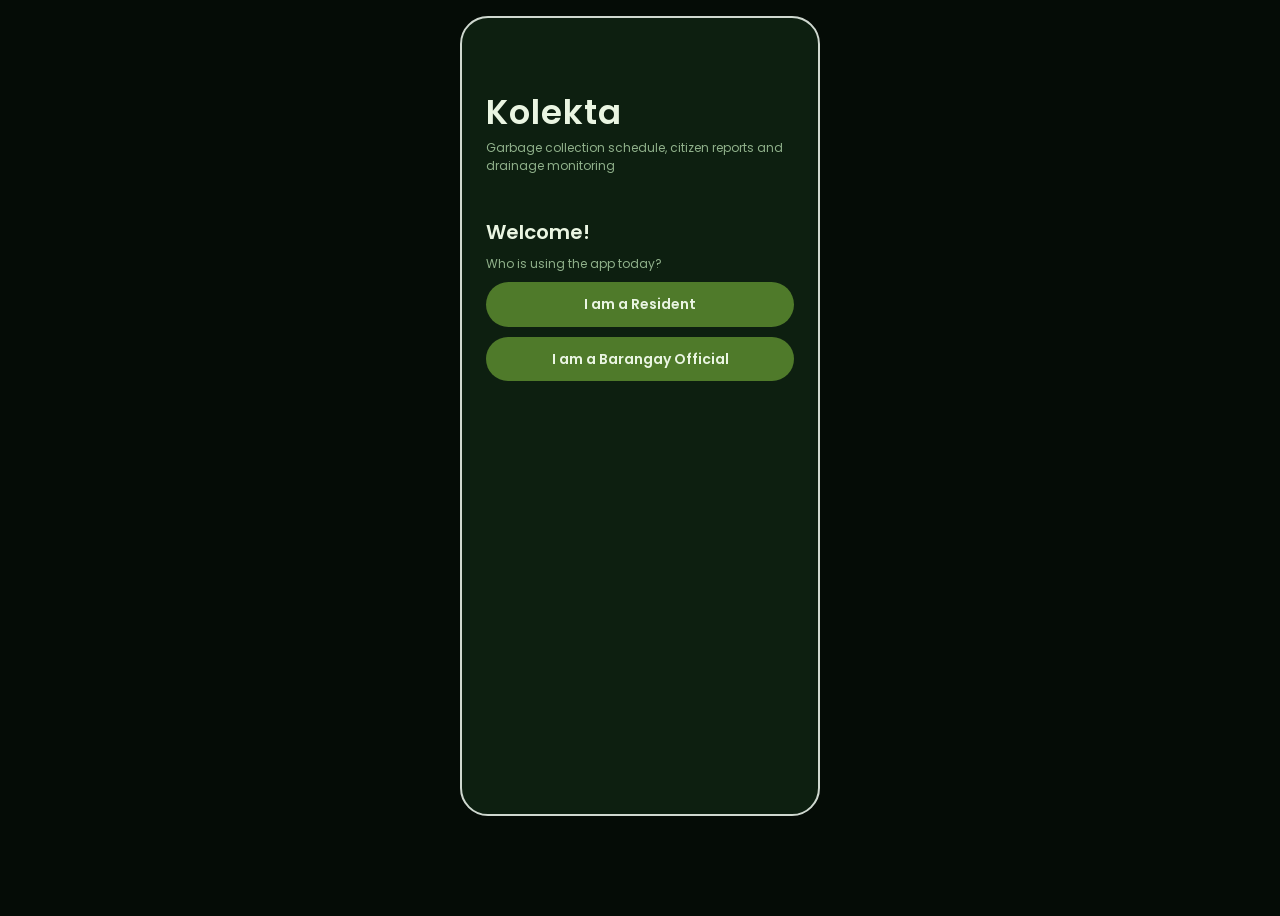
<file: index.html.html>
<!DOCTYPE html><html lang="en"><head><meta charset="utf-8"><meta name="viewport" content="width=device-width, initial-scale=1, viewport-fit=cover"><title>Kolekta</title>
<link href="https://fonts.googleapis.com/css2?family=Poppins:wght@400;500;600&display=swap" rel="stylesheet">
<style>
:root{--bg:#0d1f10;--card:#16301a;--c2:#1e3f23;--line:#2c5a33;--lime:#c5f76b;--btn:#4f7a2a;--tx:#eaf5e2;--mut:#8fb08a;--amb:#f0b86e;--red:#ff8b7b;color-scheme:dark;box-sizing:border-box;padding-top:env(safe-area-inset-top,0px);padding-bottom:env(safe-area-inset-bottom,0px)}
*{box-sizing:border-box}html,body{margin:0;height:100%;background:#050c06;color:var(--tx);font:400 14px/1.45 Poppins,system-ui,sans-serif}
#app{max-width:360px;height:100%;max-height:800px;margin:0 auto;background:var(--bg);display:flex;flex-direction:column;position:relative;overflow:hidden}
@media(min-width:400px){#app{height:min(800px,calc(100% - 32px));margin-top:16px;border-radius:28px;border:2px solid #cfd8cf}}
.body{flex:1;overflow-y:auto;padding:4px 18px 20px}header{padding:18px 18px 8px}h1{font-size:22px;margin:0;font-weight:600}h2{font-size:15px;margin:16px 0 8px;font-weight:600}header p,.mut{color:var(--mut);font-size:12px;margin:2px 0 0}
a{color:var(--lime);cursor:pointer;text-decoration:underline}
.card{background:var(--card);border-radius:12px;padding:12px 14px;margin-bottom:8px}.card.dim{opacity:.55}
.row{display:flex;justify-content:space-between;align-items:center;gap:8px}
.pill{font-size:11px;font-weight:500;border-radius:20px;padding:2px 10px;background:var(--lime);color:#173a12;white-space:nowrap}.pill.n{background:var(--amb)}.pill.r{background:#b9c7b4}.pill.x{background:#2c5a33;color:var(--mut)}.pill.bad{background:var(--red)}
button,input,select,textarea{font:inherit;color:var(--tx)}
.btn{width:100%;background:var(--btn);border:0;border-radius:24px;padding:12px;font-weight:600;cursor:pointer;margin-top:10px}.btn:hover{background:#5d8c32}
.seg{display:flex;gap:6px;margin:6px 0}.seg button{flex:1;background:var(--card);border:0;border-radius:10px;padding:9px 4px;font-size:12px;cursor:pointer}.seg button.on{background:var(--lime);color:#173a12;font-weight:600}
input,select,textarea{width:100%;background:var(--card);border:1px solid var(--line);border-radius:10px;padding:10px 12px;margin:4px 0 8px}textarea{resize:vertical;min-height:70px}
label{font-size:12px;font-weight:500}:focus-visible{outline:2px solid var(--lime);outline-offset:2px}
nav{display:flex;background:#0a1a0c;border-top:1px solid var(--line)}nav button{flex:1;background:none;border:0;padding:14px 4px;color:var(--mut);font-size:12px;cursor:pointer}nav button.on{color:var(--lime);font-weight:600}
.err{color:var(--red);font-size:12px;margin:-4px 0 8px}.back{background:#e6efe1;color:#10260f;border:0;border-radius:20px;font-size:11px;font-weight:600;padding:3px 10px;margin:14px 18px 0;cursor:pointer;width:max-content}
.map{height:130px;border-radius:10px;border:1px solid var(--line);position:relative;cursor:crosshair;background:repeating-linear-gradient(90deg,#1b3d20 0 1px,transparent 1px 22px),repeating-linear-gradient(0deg,#1b3d20 0 1px,transparent 1px 22px),#123016}
.dot{position:absolute;width:16px;height:16px;background:var(--lime);border:3px solid #173a12;border-radius:50% 50% 50% 0;transform:translate(-50%,-100%) rotate(-45deg)}
.ph{display:flex;gap:8px;margin:6px 0 10px}.ph>*{flex:1;aspect-ratio:1;border:1px dashed var(--line);border-radius:10px;background:var(--card);display:grid;place-items:center;font-size:12px;color:var(--mut);cursor:pointer;overflow:hidden;position:relative}.ph img{width:100%;height:100%;object-fit:cover}
.banner{background:var(--lime);color:#173a12;border-radius:12px;padding:10px 14px;margin:8px 0;font-size:13px}
.toast{position:absolute;left:18px;right:18px;bottom:70px;background:var(--lime);color:#173a12;border-radius:12px;padding:10px 14px;font-weight:500;text-align:center}
.hero{padding:70px 24px 24px}.hero h1{font-size:34px;letter-spacing:1px}
</style></head><body><div id="app"></div>
<script>
const B=['Tibanga','Poblacion','Pala-o','Hinaplanon','Saray'],D=['Monday','Tuesday','Wednesday','Thursday','Friday','Saturday'],T=['Collection','No collection'],ST=['Submitted','In Progress','Resolved','Rejected'];
const acc=b=>b.toLowerCase().replace('-','');
const now=()=>new Date().toLocaleString('en-PH',{dateStyle:'medium',timeStyle:'short'});
const E=s=>String(s??'').replace(/[&<>"']/g,c=>({'&':'&amp;','<':'&lt;','>':'&gt;','"':'&quot;',"'":'&#39;'}[c]));
const t12=t=>{let[h,m]=t.split(':');h=+h;return`${h%12||12}:${m} ${h<12?'AM':'PM'}`};
const S={screen:'welcome',tab:'home',name:'',brgy:'',off:null,fails:0,locked:{},sel:null,filter:'All',seq:0,err:{},ann:[],rep:[],toast:'',chk:'',chkRes:null,done:null,d:null,ed:null,ak:'Urgent',sched:{}};
const SD={Tibanga:['','Purok 10 to Purok 3','','Purok 21','Purok 16 to Purok 12',''],Poblacion:['Zone 1–5','Zone 6–10','Zone 1–5','Zone 6–10','Zone 1–5','Zone 6–10'],'Pala-o':['Purok 1, 2, 3, 4, 11','Purok 13, 13a, 14a','Purok 17, 18, 19','Purok 6, 7, 15','',''],Hinaplanon:['Purok 1, 2, 3','Purok 4, 5, 6','Purok 7, 8, 9','Purok 10, 11, 12','Purok 13, 14, 15',''],Saray:['Purok 1, 2, 3, 3a, 4, 5, 6','','','Purok 9, 10, 10a','','']};
B.forEach(b=>{S.sched[b]=D.map((_,i)=>({type:(SD[b][i]||(b=='Tibanga'&&i==3))?'Collection':'No collection',time:'',route:SD[b][i],delay:''}));
S.ann.push({b,k:'Urgent',title:'No collection today: truck breakdown',msg:'The garbage truck is being repaired. Collection resumes tomorrow.',date:'Nov 5, 2026',ts:2},{b,k:'Reminder',title:'No segregation, no collection',msg:'Please separate your waste before putting it out.',date:'Nov 3, 2026',ts:1})});
const $=s=>document.querySelector(s),R=()=>{$('#app').innerHTML=V[S.screen]()+(S.toast?`<div class="toast" role="status">${E(S.toast)}</div>`:'')},go=s=>{S.screen=s;S.err={};R()};
const tst=m=>{S.toast=m;R();setTimeout(()=>{S.toast='';R()},2200)};
const pc=t=>t=='Collection'?'':'x';
const head=(h,p)=>`<header><h1>${h}</h1><p>${p||''}</p></header>`;
const nav=(a,c)=>`<nav>${a.map(([k,l])=>`<button class="${k==c?'on':''}" onclick="if(S.editing)cancelEdit();S.tab='${k}';S.sel=null;S.done=null;S.chkRes=null;R()">${l}</button>`).join('')}</nav>`;
const er=k=>S.err[k]?`<div class="err" role="alert">${E(S.err[k])}</div>`:'';
const shell=(a,body)=>`${body}${nav(a,S.tab)}`;
const RN=[['home','Home'],['news','News'],['report','Report'],['guide','Sort guide']],ON=[['sched','Schedule'],['ann','Announce'],['reps','Reports']];
const mapView=(p,click)=>`<div class="map" ${click?'onclick="pin(event)"':''} role="img" aria-label="Map">${p?`<div class="dot" style="left:${p.x}%;top:${p.y}%"></div>`:''}</div>`;
const coords=p=>`${(8.2280+(50-p.y)*0.0004).toFixed(5)}, ${(124.2450+(p.x-50)*0.0004).toFixed(5)}`;
const V={
welcome:()=>`<div class="hero"><h1>Kolekta</h1><p class="mut">Garbage collection schedule, citizen reports and drainage monitoring</p><h2 style="margin-top:44px;font-size:20px">Welcome!</h2><p class="mut">Who is using the app today?</p><button class="btn" onclick="go('setup')">I am a Resident</button><button class="btn" onclick="go('login')">I am a Barangay Official</button></div>`,
setup:()=>`<button class="back" onclick="go('welcome')">BACK</button>${head('Let’s get you set up','Tell us who you are')}<div class="body"><label for=n>Your name</label><input id=n placeholder="Enter your name" value="${E(S.name)}" oninput="S.name=this.value">${er('name')}<label for=b>Your barangay</label><select id=b onchange="S.brgy=this.value"><option value="">Select barangay</option>${B.map(b=>`<option ${b==S.brgy?'selected':''} value="${b}">Barangay ${b}</option>`).join('')}</select>${er('brgy')}<button class="btn" onclick="cont()">Continue</button></div>`,
home:()=>{const s=S.sched[S.brgy],a=S.ann.filter(x=>x.b==S.brgy)[0];return shell(RN,`<button class="back" onclick="go('setup')">BACK</button>`+head(`Hello, ${E(S.name)}!`,`Barangay ${S.brgy}`)+`<div class="body">${s.map((x,i)=>({...x,day:D[i]})).filter(x=>x.delay).map(x=>`<div class="banner"><b>Delay notice, ${x.day||''}</b> ${E(x.delay)}</div>`).join('')}<h2>Weekly collection schedule</h2>${s.every(x=>x.type=='No collection')?'<p class="mut">No schedule is available yet.</p>':s.map((x,i)=>i==5&&x.type=='No collection'?'':`<div class="card row ${x.type=='No collection'?'dim':''}"><div><b>${D[i]}</b><div class="mut">${x.type=='No collection'?'—':E(x.route||'Route to be confirmed')+(x.time?', '+t12(x.time):'')}</div>${x.delay?`<div style="color:var(--amb);font-size:12px">Delayed: ${E(x.delay)}</div>`:''}</div><span class="pill ${pc(x.type)}">${x.type}</span></div>`).join('')}${a?`<div class="banner"><b>Latest announcement</b><br>${E(a.title)}</div>`:''}</div>`)},
news:()=>{const it=[...S.ann.filter(x=>x.b==S.brgy),...S.rep.filter(r=>r.b==S.brgy&&r.status!='Submitted').map(r=>({k:'Report',title:`Report ${r.ref}: ${r.status}`,msg:r.status=='Rejected'?`Reason: ${r.reason}`:`Action: ${r.action}`,date:r.upd,ts:r.ts}))].sort((a,b)=>b.ts-a.ts);const c=S.chkRes;
return shell(RN,head('Announcements',`Barangay ${S.brgy}`)+`<div class="body"><div class="card"><label for=rf>Check a report status</label><input id=rf placeholder="e.g. KOL-2026-001" value="${E(S.chk)}" oninput="S.chk=this.value"><button class="btn" style="margin-top:0" onclick="chk()">Check status</button>${c==='none'?'<div class="err" style="margin:8px 0 0">Reference number not found. Check it and try again.</div>':c?`<p style="margin:10px 0 0"><span class="pill ${c.status=='Rejected'?'bad':c.status=='Resolved'?'':'n'}">${c.status}</span> <b>${E(c.type)}</b><br><span class="mut">Updated ${c.upd}${c.action?`. Action: ${E(c.action)}`:''}${c.reason?`. Reason: ${E(c.reason)}`:''}</span></p>`:''}</div>${it.length?it.map(x=>`<div class="card"><div class="row"><span class="pill ${x.k=='Urgent'?'bad':x.k=='Notice'?'n':x.k=='Report'?'r':''}">${x.k}</span><span class="mut">${x.date}</span></div><b>${E(x.title)}</b><div class="mut">${E(x.msg)}</div></div>`).join(''):'<p class="mut">No announcements yet.</p>'}</div>`)},
report:()=>{if(S.done){const r=S.done;return shell(RN,head('Report submitted','Thank you for helping keep our barangay clean')+`<div class="body"><div class="card"><div class="mut">Your reference number</div><h1 style="color:var(--lime)">${r.ref}</h1><div class="mut">${r.date}. Status: Submitted</div><p>Keep this number. Use it on the News page to check your report status.</p></div><button class="btn" onclick="S.done=null;R()">Done</button></div>`)}
const d=S.d||(S.d={type:'Missed collection',date:'',desc:'',pin:null,ph:[]}),m=d.type=='Missed collection';
return shell(RN,head('Report a problem','Help keep our barangay clean')+`<div class="body"><div class="seg"><button class="${m?'on':''}" onclick="S.d.type='Missed collection';R()">Missed Collection</button><button class="${m?'':'on'}" onclick="S.d.type='Clogged canal';R()">Clogged drainage</button></div><div class="mut" style="margin-bottom:6px">Reporting for Barangay ${S.brgy}. We save this barangay, your description, the pinned location and any photo. No name or contact number is collected.</div>${m?`<label for=dt>Date missed</label><input id=dt type=date value="${d.date}" oninput="S.d.date=this.value">${er('date')}`:''}<label>Photo evidence <span class=mut>(optional, up to 3, JPG or PNG, 5 MB each)</span></label><div class="ph">${[0,1,2].map(i=>d.ph[i]?`<div onclick="S.d.ph.splice(${i},1);R()" title="Remove photo"><img src="${d.ph[i]}" alt="Attached photo ${i+1}"></div>`:`<div onclick="$('#pf').click()">+ Add</div>`).join('')}</div><input id=pf type=file accept="image/jpeg,image/png" multiple hidden onchange="addPh(this)">${er('ph')}<label>Pin the location <span class=mut>(required)</span></label>${mapView(d.pin,1)}<div class="mut" style="margin:4px 0 8px">${d.pin?`Pinned at ${coords(d.pin)}. Tap to move.`:'Tap the map to drop a pin'}</div>${er('pin')}<label for=ds>Description</label><textarea id=ds placeholder="What is the problem?" oninput="S.d.desc=this.value">${E(d.desc)}</textarea>${er('desc')}<button class="btn" onclick="sub()">Submit report</button></div>`)},
guide:()=>shell(RN,head('How to sort your garbage','Segregate before collection')+`<div class="body"><div class="banner"><b>No segregation, no collection</b><br>Unsorted garbage will not be collected.</div>${[['Biodegradable','Green bin','Food scraps, fruit and vegetable peels, leaves, grass, eggshells, paper',''],['Non-biodegradable','Black bin','Plastic wrappers, bottles, cans, styrofoam, glass, rubber, diapers','n'],['Residual','Gray bin','Items that cannot be recycled or composted, such as sanitary waste','r']].map(x=>`<div class="card"><div class="row"><b>${x[0]}</b><span class="pill ${x[3]}">${x[1]}</span></div><div class="mut">${x[2]}</div></div>`).join('')}<div class="card"><b>Quick tips</b><div class="mut">1. Keep separate bags.<br>2. Rinse containers before disposal.<br>3. Tie bags and set them out on your collection day.</div></div></div>`),
login:()=>`<button class="back" onclick="go('welcome')">BACK</button><div class="hero" style="padding-top:40px"><h1 style="font-size:24px">Barangay Official</h1><p class="mut">Sign in to manage Kolekta</p><div style="margin-top:30px"><label for=u>Username</label><input id=u autocomplete=username><label for=p>Password</label><input id=p type=password autocomplete=current-password>${er('login')}<button class="btn" onclick="login()">Log in</button><p class="mut" style="text-align:center;margin-top:12px">Authorized officials only</p><p class="mut" style="text-align:center">Demo account: username is your barangay in lowercase without hyphens (tibanga, poblacion, palao, hinaplanon, saray), password kolekta2026</p></div></div>`,
sched:()=>{const s=S.sched[S.off];if(!S.editing)return shell(ON,head('Current schedule',`Barangay ${S.off}: set by the barangay`)+`<div class="body">${schedList(s)}<button class="btn" onclick="startEdit()">Edit schedule</button></div>`);return shell(ON,head('Set collection',`Barangay ${S.off}: weekly schedule and route`)+`<div class="body">${s.map((x,i)=>`<div class="card"><b>${D[i]}</b><select aria-label="${D[i]} waste type" onchange="S.sched[S.off][${i}].type=this.value">${T.map(t=>`<option ${t==x.type?'selected':''}>${t}</option>`).join('')}</select><div class="row"><div style="flex:1"><label>Time (optional)</label><input type=time value="${x.time}" oninput="S.sched[S.off][${i}].time=this.value"></div><div style="flex:2"><label>Purok / zones</label><input value="${E(x.route)}" placeholder="e.g. Purok 1–3" oninput="S.sched[S.off][${i}].route=this.value"></div></div><label>Delay notice <span class=mut>(optional)</span></label><input value="${E(x.delay)}" placeholder="e.g. Truck delayed until 10:00 AM" oninput="S.sched[S.off][${i}].delay=this.value">${er('s'+i)}</div>`).join('')}<button class="btn" onclick="saveS()">Save schedule</button><button class="btn" style="background:var(--card)" onclick="cancelEdit()">Cancel</button></div>`)},
ann:()=>shell(ON,head('Post announcement','Residents of your barangay are notified instantly')+`<div class="body"><div class="seg">${['Urgent','Notice','Reminder'].map(k=>`<button class="${S.ak==k?'on':''}" onclick="S.ak='${k}';R()">${k}</button>`).join('')}</div><label for=at>Title</label><input id=at placeholder="e.g. No collection today">${er('t')}<label for=am>Message</label><textarea id=am placeholder="e.g. Garbage truck broke down. Collection resumes tomorrow."></textarea>${er('m')}<button class="btn" onclick="post()">Post announcement</button><h2>Recent posts</h2>${S.ann.filter(x=>x.b==S.off).sort((a,b)=>b.ts-a.ts).map(x=>`<div class="card row"><span>${E(x.title)}</span><span class="mut">${x.date}</span></div>`).join('')}</div>`),
reps:()=>{const L=S.rep.filter(r=>r.b==S.off),r=L.find(x=>x.ref==S.sel);if(r){const e=S.ed;return`<button class="back" onclick="S.sel=null;R()">BACK</button>${head(r.ref,`${r.type}, ${r.date}`)}<div class="body"><div class="card">${r.type=='Missed collection'?`<div class="mut">Date missed: ${r.dm}</div>`:''}<p style="margin:6px 0">${E(r.desc)}</p>${mapView(r.pin)}<div class="mut">Pin: ${coords(r.pin)}</div>${r.ph.length?`<div class="ph">${r.ph.map(u=>`<div><img src="${u}" alt="Evidence photo"></div>`).join('')}</div>`:'<div class="mut">No photo attached</div>'}</div><label for=ac>Local action taken (or referral to the LGU, recorded here)</label><textarea id=ac oninput="S.ed.action=this.value">${E(e.action)}</textarea>${er('a')}<label for=st>Status</label><select id=st onchange="S.ed.status=this.value;R()">${ST.map(s=>`<option ${s==e.status?'selected':''}>${s}</option>`).join('')}</select>${e.status=='Rejected'?`<label for=rs>Reason for rejecting</label><input id=rs value="${E(e.reason)}" oninput="S.ed.reason=this.value">${er('r')}`:''}<button class="btn" onclick="saveR()">Update status</button></div>`}
return shell(ON,head('Citizen reports',`Barangay ${S.off}. Updates are shown to residents`)+`<div class="body"><div class="seg" style="flex-wrap:wrap">${['All',...ST].map(f=>`<button style="flex:none;padding:7px 10px" class="${S.filter==f?'on':''}" onclick="S.filter='${f}';R()">${f}</button>`).join('')}</div>${L.filter(x=>S.filter=='All'||x.status==S.filter).sort((a,b)=>b.ts-a.ts).map(x=>`<div class="card" style="cursor:pointer" onclick="S.sel='${x.ref}';S.ed={status:x.status,action:x.action||'',reason:x.reason||''};R()"><div class="row"><b>${x.type}</b><span class="pill ${x.status=='Rejected'?'bad':x.status=='Resolved'?'':'n'}">${x.status}</span></div><div class="mut">${x.ref}, ${x.date}</div></div>`).join('')||'<p class="mut">No reports to show.</p>'}</div>`)}};
function cont(){S.err={};if(!S.name.trim())S.err.name='Enter your name.';if(!S.brgy)S.err.brgy='Select your barangay.';if(Object.keys(S.err).length)return R();S.tab='home';S.screen='res';V.res=V.home;go('home_')}
V.home_=()=>V[S.tab]();
function login(){const u=$('#u').value.trim().toLowerCase(),p=$('#p').value,b=B.find(b=>acc(b)==u);S.err={};
if(b&&S.locked[u])S.err.login='This account is blocked after 5 failed attempts. Contact the person who issued the account.';
else if(b&&p=='kolekta2026'){S.off=b;S.tab='sched';S.fails=0;return go('off_')}
else{if(b){S.fails=(S.fails||0)+1;if(S.fails>=5)S.locked[u]=1}S.err.login='Invalid username or password.'}R();$('#u').value=u}
V.off_=()=>V[S.tab]();
function chk(){const r=S.rep.find(x=>x.ref.toLowerCase()==S.chk.trim().toLowerCase());S.chkRes=r||'none';R()}
function addPh(i){const d=S.d;S.err={};[...i.files].forEach(f=>{if(d.ph.length>=3)return;if(!/^image\/(jpeg|png)$/.test(f.type)||f.size>5e6)S.err.ph='Choose a JPG or PNG photo under 5 MB.';else d.ph.push(URL.createObjectURL(f))});R()}
function pin(ev){const b=ev.currentTarget.getBoundingClientRect();S.d.pin={x:Math.round((ev.clientX-b.left)/b.width*100),y:Math.round((ev.clientY-b.top)/b.height*100)};R()}
function sub(){const d=S.d;S.err={};if(d.type=='Missed collection'&&!d.date)S.err.date='Enter the date missed.';if(!d.pin)S.err.pin='Drop a pin on the map.';if(!d.desc.trim())S.err.desc='Describe the problem.';if(Object.keys(S.err).length)return R();
const r={ref:`KOL-2026-${String(++S.seq).padStart(3,'0')}`,b:S.brgy,type:d.type,dm:d.date,desc:d.desc.trim(),pin:d.pin,ph:d.ph,status:'Submitted',date:now(),upd:now(),ts:Date.now(),action:'',reason:''};S.rep.push(r);S.done=r;S.d=null;R()}
function saveS(){S.err={};S.sched[S.off].forEach((x,i)=>{if(x.type!='No collection'&&!x.route.trim())S.err['s'+i]='Enter the purok or zones for this route.'});if(Object.keys(S.err).length)return R();S.editing=false;tst('Schedule saved. Residents can see it now.')}
function post(){const t=$('#at').value.trim(),m=$('#am').value.trim();S.err={};if(!t)S.err.t='Enter a title.';if(!m)S.err.m='Enter a message.';if(Object.keys(S.err).length){R();$('#at').value=t;$('#am').value=m;return}S.ann.push({b:S.off,k:S.ak,title:t,msg:m,date:now(),ts:Date.now()});tst('Announcement posted.')}
function saveR(){const e=S.ed,r=S.rep.find(x=>x.ref==S.sel);S.err={};if(e.status!='Submitted'&&!e.action.trim())S.err.a='Record the action taken.';if(e.status=='Rejected'&&!e.reason.trim())S.err.r='Enter the reason.';if(Object.keys(S.err).length)return R();Object.assign(r,e,{upd:now(),ts:Date.now()});S.sel=null;tst('Status updated and posted to News.')}
const schedList=s=>s.map((x,i)=>`<div class="card row ${x.type=='No collection'?'dim':''}"><div><b>${D[i]}</b><div class="mut">${x.type=='No collection'?'—':E(x.route||'Route to be confirmed')+(x.time?', '+t12(x.time):'')}</div>${x.delay?`<div style="color:var(--amb);font-size:12px">Delayed: ${E(x.delay)}</div>`:''}</div><span class="pill ${pc(x.type)}">${x.type}</span></div>`).join('');
let snap=null;function startEdit(){snap=JSON.parse(JSON.stringify(S.sched[S.off]));S.editing=true;S.err={};R()}
function cancelEdit(){if(snap)S.sched[S.off]=snap;S.editing=false;S.err={};R()}
V.reps0=V.reps;V.res=V.home_;R();
</script></body></html>
</file>
